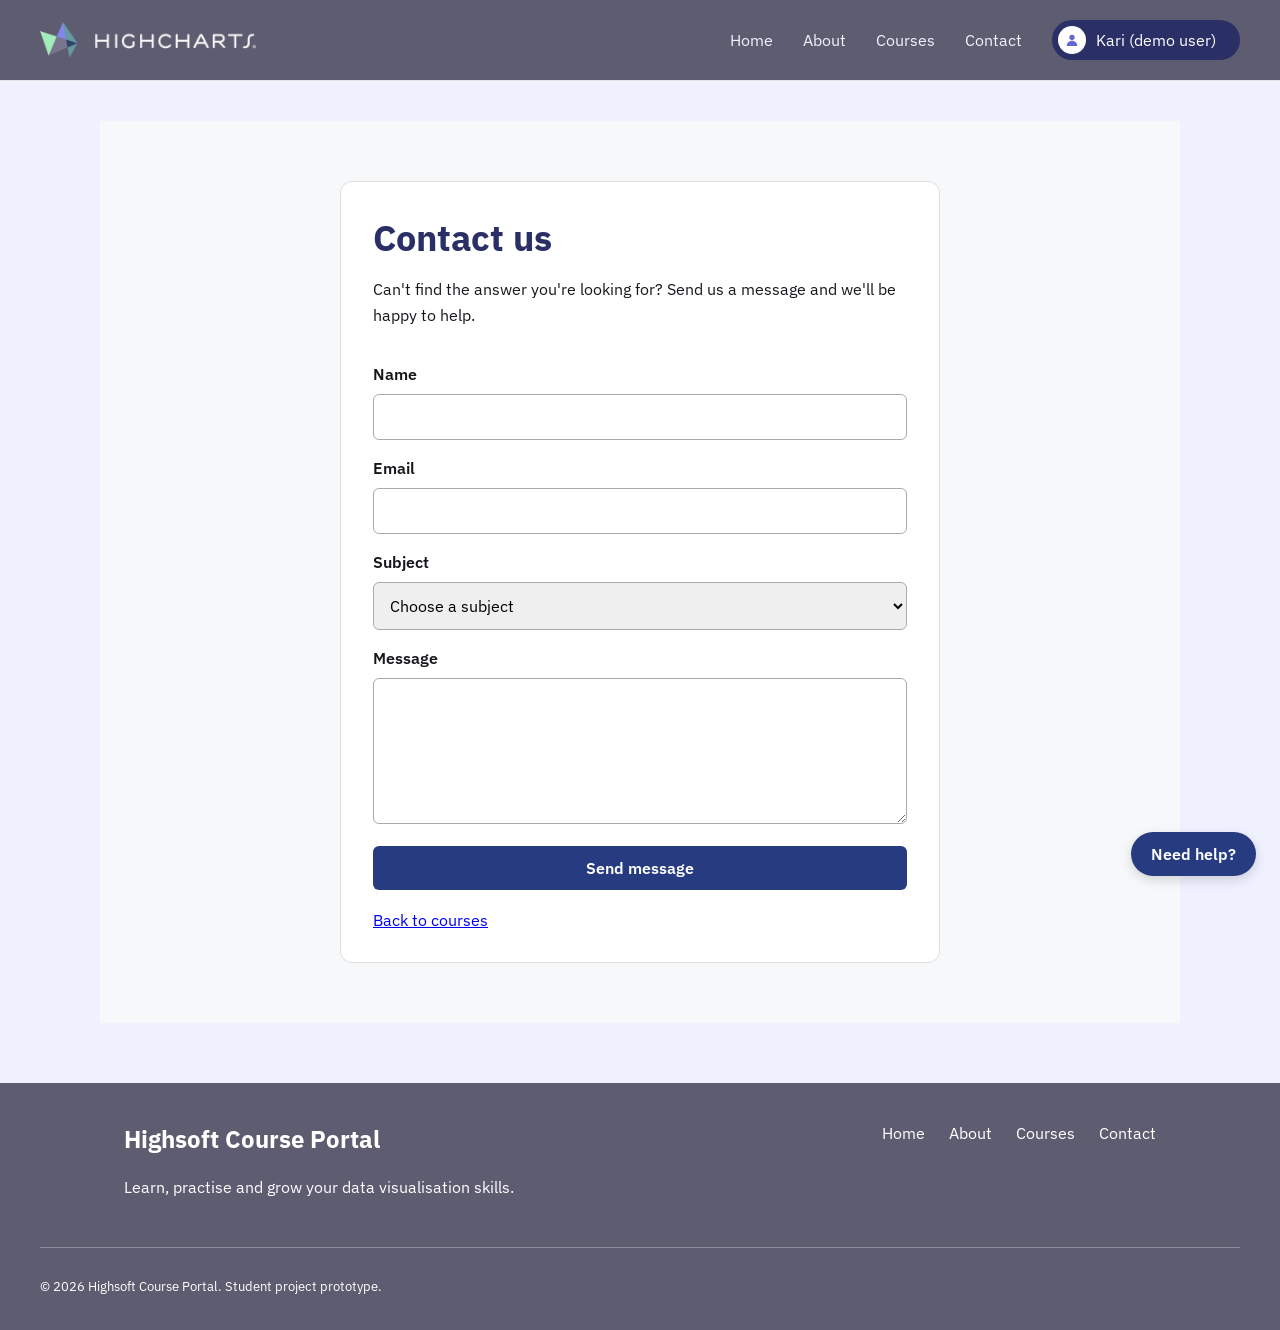
<file: frontend/contact.html>
<!DOCTYPE html>
<html lang="en">
<head>
    <meta charset="UTF-8">
    <meta name="viewport" content="width=device-width, initial-scale=1.0">
    <title>Contact Us | Highsoft Course Portal</title>
    <link rel="preconnect" href="https://fonts.googleapis.com">
<link rel="preconnect" href="https://fonts.gstatic.com" crossorigin>
<link href="https://fonts.googleapis.com/css2?family=IBM+Plex+Sans:wght@300;400;500;600;700&display=swap" rel="stylesheet">
    <link rel="stylesheet" href="css/style.css">
</head>
<body>
    <header>
<nav aria-label="Main navigation">
    <a href="index.html" class="nav-logo">
        <img src="logos/highcharts-logo-dark.png" alt="Highcharts home">
    </a>

    <ul>
        <li><a href="index.html">Home</a></li>
        <li><a href="about.html">About</a></li>
        <li><a href="courses.html">Courses</a></li>
        <li><a href="contact.html">Contact</a></li>
    </ul>

        <div class="student-nav-dropdown">
    <button type="button"
            class="login-btn student-nav-toggle"
            aria-expanded="false"
            aria-controls="student-nav-menu">
        <span class="login-icon" aria-hidden="true">
            <svg viewBox="0 0 24 24" width="16" height="16" fill="currentColor">
                <circle cx="12" cy="8" r="4"/>
                <path d="M4 21c0-4.4 3.6-8 8-8s8 3.6 8 8z"/>
            </svg>
        </span>
        <span class="demo-user-name">Kari (demo user)</span>
    </button>

    <div id="student-nav-menu" class="student-nav-menu" hidden>
        <a href="profile.html">My profile</a>
        <a href="index.html" class="demo-logout">Log out</a>
        <a href="admin.html">Switch to admin view</a>
    </div>
</div>
</nav>

    </header>

    <main class="contact-page">
        <section class="contact-container">
            <h1>Contact us</h1>
            <p>
                Can't find the answer you're looking for?
                Send us a message and we'll be happy to help.
            </p>

            <form id="contact-form">
                <label for="contact-name">Name</label>
                <input type="text" id="contact-name" name="name" required>

                <label for="contact-email">Email</label>
                <input type="email" id="contact-email" name="email" required>

                <label for="contact-subject">Subject</label>
                <select id="contact-subject" name="subject" required>
                    <option value="">Choose a subject</option>
                    <option value="course">Course question</option>
                    <option value="technical">Technical problem</option>
                    <option value="progress">Progress tracking</option>
                    <option value="other">Other</option>
                </select>

                <label for="contact-message">Message</label>
                <textarea id="contact-message" name="message" rows="6" required></textarea>

                <button type="submit">Send message</button>
            </form>

            <p id="contact-feedback" role="status" aria-live="polite"></p>

            <a href="courses.html">Back to courses</a>
        </section>
    </main>
    <footer class="site-footer">
        <div class="footer-content">
            <div class="footer-brand">
                <h2>Highsoft Course Portal</h2>
                <p>Learn, practise and grow your data visualisation skills.</p>
            </div>

            <nav class="footer-nav" aria-label="Footer navigation">
                <a href="index.html">Home</a>
                <a href="about.html">About</a>
                <a href="courses.html">Courses</a>
                <a href="contact.html">Contact</a>
            </nav>
        </div>

        <div class="footer-bottom">
            <p>&copy; 2026 Highsoft Course Portal. Student project prototype.</p>
        </div>
    </footer>

<script src="js/contact.js" defer></script>
<script src="js/student-nav.js" defer></script>
<script src="js/student-help.js" defer></script>

</body>
</html>
</file>
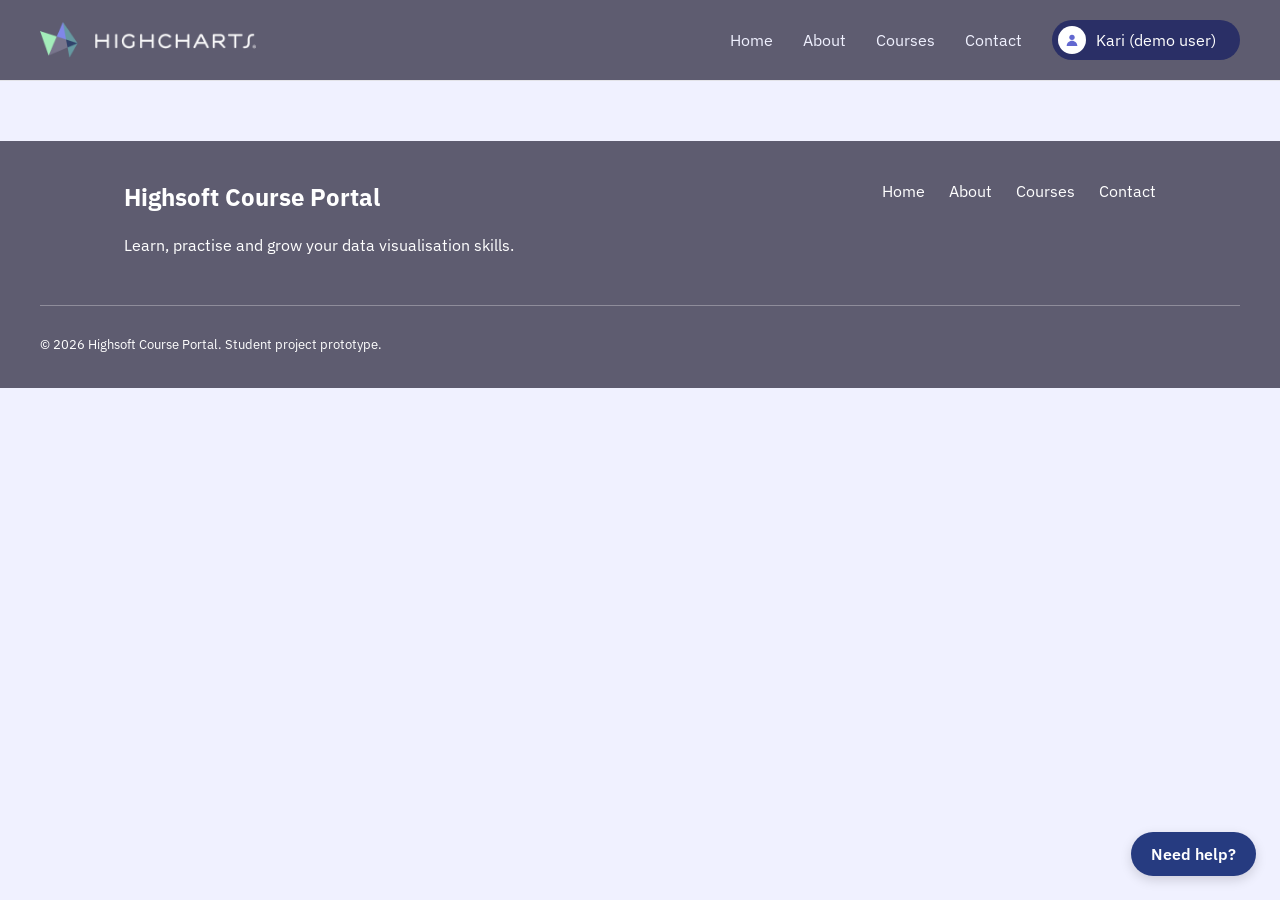
<file: frontend/course-completed.html>
<!DOCTYPE html>
<html lang="en">
<head>
    <meta charset="UTF-8">
    <meta name="viewport" content="width=device-width, initial-scale=1.0">
    <title>Course Completed | Highsoft Course Portal</title>
    <link rel="preconnect" href="https://fonts.googleapis.com">
<link rel="preconnect" href="https://fonts.gstatic.com" crossorigin>
<link href="https://fonts.googleapis.com/css2?family=IBM+Plex+Sans:wght@400;500;600;700&display=swap" rel="stylesheet">
    <link rel="stylesheet" href="css/style.css">
</head>
<body>
    <header>
    <nav aria-label="Main navigation">
        <a href="index.html" class="nav-logo">
            <img src="logos/highcharts-logo-dark.png" alt="Highcharts home">
        </a>

        <ul>
            <li><a href="index.html">Home</a></li>
            <li><a href="about.html">About</a></li>
            <li><a href="courses.html">Courses</a></li>
            <li><a href="contact.html">Contact</a></li>
        </ul>

        <div class="student-nav-dropdown">
    <button type="button"
            class="login-btn student-nav-toggle"
            aria-expanded="false"
            aria-controls="student-nav-menu">
        <span class="login-icon" aria-hidden="true">
            <svg viewBox="0 0 24 24" width="16" height="16" fill="currentColor">
                <circle cx="12" cy="8" r="4"/>
                <path d="M4 21c0-4.4 3.6-8 8-8s8 3.6 8 8z"/>
            </svg>
        </span>
        <span class="demo-user-name">Kari (demo user)</span>
    </button>

    <div id="student-nav-menu" class="student-nav-menu" hidden>
        <a href="profile.html">My profile</a>
        <a href="index.html" class="demo-logout">Log out</a>
        <a href="admin.html">Switch to admin view</a>
    </div>
</div>
    </nav>
</header>

    <main class="completion-page" id="completion-page" hidden>
        <div class="completion-content">

            <div class="completion-icon" aria-hidden="true">✓</div>

            <h1>Course completed!</h1>
            <p>You finished <strong id="completed-course-title">your course</strong></p>

            <p class="completion-confirmation">
                Your course has been added to your completed courses.
            </p>

            <div class="completion-stats">
    <div>
        <strong id="completed-lessons">—</strong>
        <span>lessons</span>
    </div>

    <div>
        <strong id="completion-time">—</strong>
        <span>estimated time</span>
    </div>

    <div>
        <strong id="overall-progress">—</strong>
        <span>overall</span>
    </div>
</div>

            <div class="completion-actions">
                <a href="profile.html" class="completion-secondary-btn">
                    View my progress
                </a>
                <a href="courses.html" class="completion-primary-btn">
                    Explore more courses
                </a>
            </div>

        </div>
    </main>
    <footer class="site-footer">
    <div class="footer-content">
        <div class="footer-brand">
            <h2>Highsoft Course Portal</h2>
            <p>Learn, practise and grow your data visualisation skills.</p>
        </div>

        <nav class="footer-nav" aria-label="Footer navigation">
            <a href="index.html">Home</a>
            <a href="about.html">About</a>
            <a href="courses.html">Courses</a>
            <a href="contact.html">Contact</a>
        </nav>
    </div>

    <div class="footer-bottom">
        <p>&copy; 2026 Highsoft Course Portal. Student project prototype.</p>
    </div>
</footer>
<script src="js/student-nav.js"></script>
<script src="js/course-completed.js"></script>
<script src="js/student-help.js" defer></script>

</body>
</html>
</file>
<file: frontend/css/style.css>
/* ============================================================
   HIGHSOFT COURSE PORTAL — STYLES
   Contents:
     1. COLORS (design tokens)
     2. BASE (reset, body, layout, text)
     3. HEADER & NAV
     4. BUTTONS
     5. SEARCH & FILTERS
     6. COURSE CARDS
     7. FOOTER
   ============================================================ */


/* ============================================================
   1. COLORS  (built on the Highcharts brand kit)
   ============================================================ */
/* ============================================================
   1. COLORS  (built on the Highcharts brand kit)
   ============================================================ */
:root {
    /* --- Surfaces --- */
    --surface-page: #F0F1FF;   /* Brand 100 — page background */
    --surface-card: #FFFFFF;   /* Neutral 0 — cards */
    --surface-band: #E1E3FF;   /* Brand 200 — bands / image box */
    --band-dark:    #918FA3;   /* Neutral 400 — dark section band (landing page) */

    /* --- Text --- */
    --ink:    #18171C;   /* Neutral 900 — body text */
    --muted:  #5E5C70;   /* Neutral 600 — muted text */
    --border: #E3E3E8;   /* Neutral 100 — borders */
    --border-strong: #ACABBA;   /* Neutral 300 — dividers */

    /* --- Purple (actions) --- */
    --brand:        #4A55C9;  /* Brand 700 — primary button */
    --brand-hover:  #3F4699;  /* Brand 800 — hover */
    --brand-soft:   #F0F1FF;  /* Brand 100 — soft fill */
    --brand-accent: #6268D0;  /* Brand 600 — links, hover, focus */
    --brand-deep:   #2A2F66;  /* Brand 900 — headings, login */

    /* --- Status (light fill + dark ink) --- */
    --success-bg:   #D1FAE5;  --success-ink:   #047857;
    --attention-bg: #FEF3C7;  --attention-ink: #B45309;
    --danger-bg:    #FEE2E2;  --danger-ink:    #B91C1C;
}

/* ============================================================
   2. BASE
   ============================================================ */

/* --- Reset --- */
* {
    box-sizing: border-box;
}

/* --- Page --- */
body {
    margin: 0;
    font-family: "IBM Plex Sans", sans-serif;
    background-color: var(--surface-page);
    color: var(--ink);
}

/* --- Main layout --- */
main {
    max-width: 1080px;
    margin: 40px auto;
    padding: 0 24px;
}

/* --- Text --- */
h1 {
    font-size: 36px;
    margin-top: 64px;
    margin-bottom: 12px;
    color: var(--brand-deep);
}

p {
    line-height: 1.6;
}

/* --- Page intro (heading + text right under it) --- */
main > h1,
main > p {
    text-align: center;
}

main > p {
    color: var(--muted);
    margin-top: 0;
}


/* --- Back link (above the page heading) --- */
.back-link {
    display: inline-flex;
    align-items: center;
    gap: 16px;
    color: var(--ink);
    text-decoration: none;
    font-size: 18px;
    font-weight: 300;
    transition: color 0.15s;
}

.back-link svg {
    width: 40px;
    height: auto;
}

.back-link:hover {
    color: var(--brand);
}

/* --- Utilities --- */
/* Hides text visually but keeps it for screen readers */
.visually-hidden {
    position: absolute;
    width: 1px;
    height: 1px;
    overflow: hidden;
    clip: rect(0 0 0 0);
    white-space: nowrap;
}


/* ============================================================
   3. HEADER & NAV
   ============================================================ */

/* --- Header bar --- */
header {
    padding: 20px 40px;
    background-color: var(--muted);
    border-bottom: 1px solid var(--border);
}

/* --- Navigation (header only, so the footer nav isn't affected) --- */
header nav {
    display: flex;
    align-items: center;
    gap: 30px;
    flex-wrap: wrap;
}

/* --- Logo --- */
.nav-logo {
    display: inline-flex;
    align-items: center;
}

.nav-logo img {
    height: clamp(28px, 4vw, 36px);   /* scales a little with screen width */
    width: auto;
}

/* --- Links --- */
header nav ul {
    display: flex;
    gap: 30px;
    list-style: none;
    margin: 0 0 0 auto;   /* auto pushes the links to the right */
    padding: 0;
}

header nav a {
    text-decoration: none;
    color: var(--brand-soft);
}

header nav a:hover {
    text-decoration: underline;
}


/* ============================================================
   4. BUTTONS
   ============================================================ */

/* --- Login button (header) --- */
.login-btn {
    display: inline-flex;
    align-items: center;
    gap: 10px;
    padding: 6px 24px 6px 6px;   /* less on the left so the icon sits close to the edge */
    background-color: var(--brand-deep);
    color: #FFFFFF;
    border-radius: 999px;        /* pill shape */
    font-weight: 600;
    text-decoration: none;
    transition: background-color 0.15s;
}

.login-btn:hover {
    background-color: var(--brand);
    text-decoration: none;       /* stops the nav-link underline */
}

/* --- Profile icon inside the login button --- */
.login-icon {
    display: inline-flex;
    align-items: center;
    justify-content: center;
    width: 28px;
    height: 28px;
    border-radius: 50%;
    background-color: #FFFFFF;
    color: var(--brand-accent);  /* icon color */
}

/* --- "View course" button (cards) --- */
.course-button {
    align-self: center;          /* centered, hugs its text */
    margin-top: auto;            /* pushes the button to the bottom of the card */
    padding: 8px 24px;
    background-color: var(--brand-accent);
    color: var(--surface-card);
    border: 1px solid var(--brand);
    border-radius: 4px;
    font-family: inherit;
    font-size: 14px;
    font-weight: 600;
    cursor: pointer;
    transition: background-color 0.15s;
}

.course-button:hover:not(:disabled) {
    background-color: var(--brand-hover);
}

/* Disabled until course pages exist ("coming soon") */
.course-button:disabled {
    cursor: not-allowed;
}


/* --- "Load more" button (below the grid) --- */
.load-more-btn {
    display: block;
    margin: 32px auto 0;         /* centered under the cards */
    width: clamp(200px, 30%, 360px);   /* 30% of the content width, but never under 200px or over 360px */
    padding: 10px 16px;
    background-color: var(--surface-card);
    color: var(--brand);
    border: 1px solid var(--brand);
    border-radius: 4px;
    font-family: inherit;
    font-size: 14px;
    font-weight: 600;
    cursor: pointer;
    transition: background-color 0.15s;
}

.load-more-btn:hover {
    background-color: var(--surface-page);
}

/* Keep it hidden when JS sets the hidden attribute */
.load-more-btn[hidden] {
    display: none;
}


/* ============================================================
   5. SEARCH & FILTERS
   ============================================================ */

/* --- Toolbar: search + filters on one row --- */
.course-toolbar {
    display: flex;
    flex-wrap: wrap;
    align-items: center;
    justify-content: center;
    gap: 16px;
    margin-top: 30px;
    padding-bottom: 24px;
    border-bottom: 1px solid var(--border-strong);
}

/* --- Search field --- */
.course-search {
    position: relative;          /* lets the icon sit inside the field */
    flex: 1 1 280px;
    max-width: 360px;
}

.search-icon {
    position: absolute;
    left: 14px;
    top: 50%;
    transform: translateY(-50%);
    width: 18px;
    height: 18px;
    color: var(--ink);
    pointer-events: none;        /* clicks go through to the input */
}

.course-search input {
    width: 100%;
    padding: 12px 16px 12px 44px;   /* extra left space for the icon */
    font-family: inherit;
    font-size: 16px;
    color: var(--ink);
    background-color: var(--surface-card);
    border: 1px solid var(--border);
    border-radius: 4px;
    transition: border-color 0.15s;
}

.course-search input:hover {
    border-color: var(--brand);
}

.course-search input:focus {
    border-color: var(--brand);
    outline: 2px solid var(--brand-soft);
    outline-offset: 1px;
}

/* --- Filter dropdowns (pill shape) --- */
.course-filters {
    display: flex;
    flex-wrap: wrap;
    gap: 12px;
}

.course-filters select,
.course-sort {
    appearance: none;            /* removes the browser's own arrow */
    field-sizing: content;       /* width follows the selected text */
    padding: 8px 36px 8px 16px;  /* extra right space for our arrow */
    font-family: inherit;
    font-size: 14px;
    font-weight: 600;
    color: var(--ink);
    background-color: var(--surface-card);
    background-image: url("data:image/svg+xml,%3Csvg xmlns='http://www.w3.org/2000/svg' viewBox='0 0 10 6'%3E%3Cpath d='M0 0h10L5 6z' fill='%2318171C'/%3E%3C/svg%3E");
    background-repeat: no-repeat;
    background-position: right 14px center;
    background-size: 10px 6px;
    border: 1px solid var(--border);
    border-radius: 999px;
    cursor: pointer;
    transition: border-color 0.15s, background-color 0.15s;
}

.course-filters select:hover,
.course-sort:hover {
    background-color: var(--surface-page);   /* same light purple as the page */
    border-color: var(--brand);
}

.course-filters select:focus,
.course-sort:focus {
    border-color: var(--brand);
    outline: 2px solid var(--brand-soft);
    outline-offset: 1px;
}

/* Keep the open dropdown list white */
.course-filters select option {
    background-color: #FFFFFF;
    color: var(--ink);
}


/* ============================================================
   6. COURSE CARDS
   ============================================================ */

/* --- Results header: heading + course count --- */
.results-header {
    margin-top: 30px;
}

.results-header h2 {
    text-align: center;
    color: var(--brand-deep);
    margin-bottom: 8px;
}

#course-count {
    color: var(--muted);
    margin: 0;
}

/* --- Results bar: course count left, sort right --- */
.results-bar {
    display: flex;
    justify-content: space-between;
    align-items: center;
    gap: 16px;
    flex-wrap: wrap;
}

/* --- Grid --- */
.course-grid {
    display: grid;
    grid-template-columns: repeat(auto-fill, minmax(280px, 1fr));  /* 3 across on wide screens, wraps on small */
    gap: 24px;
    margin-top: 24px;
}

/* --- Card --- */
.course-card {
    background-color: var(--surface-card);
    border: 1px solid var(--border);
    border-radius: 0px;
    padding: 16px;
    text-align: left;
    display: flex;
    flex-direction: column;      /* stacks content so the button can sit at the bottom */
    transition: transform 0.35s ease, box-shadow 0.35s ease, border-color 0.35s ease;
}

.course-card:hover {
    transform: translateY(-1px);                     /* barely lifts */
    box-shadow: 0 4px 12px rgba(42, 47, 102, 0.06);  
    border-color: var(--brand-accent);
}

/* --- Image placeholder (sits inside the card padding) --- */
.course-image {
    width: 100%;
    height: 200px;
    margin-bottom: 16px;
    background-color: var(--surface-band);
    display: flex;
    align-items: center;
    justify-content: center;
    color: var(--muted);
    font-size: 14px;
}

/* --- Meta row: level badge left, duration right --- */
.course-meta {
    display: flex;
    justify-content: space-between;
    align-items: center;
    margin-bottom: 12px;
}

.course-duration {
    margin: 0;
    font-size: 12px;
    color: #625c73;
    font-weight: 400;
}

/* --- Level badge (color per level) --- */
.course-level {
    display: inline-block;
    padding: 4px 24px;
    border-radius: 999px;
    font-size: 12px;
    font-weight: 600;
    background-color: var(--success-bg);
    color: var(--success-ink);
}

.level-beginner {
    background-color: var(--success-bg);
    color: var(--success-ink);
}

.level-intermediate {
    background-color: var(--attention-bg);
    color: var(--attention-ink);
}

.level-advanced {
    background-color: var(--danger-bg);
    color: var(--danger-ink);
}

/* --- Title + description --- */
.course-card h3 {
    margin: 0 0 8px;
    font-size: 18px;
}

.course-description {
    margin: 0 0 16px;
    font-size: 14px;
}


/* ============================================================
   7. FOOTER
   ============================================================ */

/* --- Footer bar --- */
.site-footer {
    background-color: var(--muted);   /* same as the header */
    color: #FFFFFF;
    padding: 40px 24px 20px;
    margin-top: 60px;
}

/* --- Top row: brand + links --- */
.footer-content {
    max-width: 1032px;   /* same width as the main content (1080 - 2 × 24 padding) */
    margin: 0 auto;
    display: flex;
    justify-content: space-between;
    align-items: flex-start;
    gap: 30px;
}

.footer-brand h2 {
    margin-top: 0;
}

.footer-brand p {
    margin-top: 8px;
}

.footer-nav {
    display: flex;
    gap: 24px;
    flex-wrap: wrap;
}

.footer-nav a {
    color: #FFFFFF;
    text-decoration: none;
}

.footer-nav a:hover {
    text-decoration: underline;
}

/* --- Bottom row: copyright --- */
.footer-bottom {
    max-width: 1200px;
    margin: 30px auto 0;
    padding-top: 16px;
    border-top: 1px solid rgba(255, 255, 255, 0.3);
    font-size: 13px;
}

/* --- Mobile --- */
@media (max-width: 600px) {
    .footer-content {
        flex-direction: column;
    }
}

/* Lesson page layout */

.lesson-page {
    max-width: 1200px;
    margin: 0 auto;
    padding: 32px 24px;
}

.lesson-layout {
    display: grid;
    grid-template-columns: 320px minmax(0, 1fr);
    gap: 32px;
    margin-top: 32px;
}

.lesson-sidebar {
    background-color: #f5f7fb;
    padding: 24px;
    border-radius: 12px;
}

.lesson-main {
    min-width: 0;
}

@media (max-width: 768px) {
    .lesson-layout {
        grid-template-columns: 1fr;
    }
}
/* Lesson sidebar links */

#lesson-navigation {
    padding-left: 20px;
}

#lesson-navigation li {
    margin-bottom: 14px;
    line-height: 1.5;
}

#lesson-navigation a {
    color: #30366f;
    text-decoration: none;
}

#lesson-navigation a:hover {
    text-decoration: underline;
}

#lesson-navigation a.active {
    font-weight: bold;
    color: #2458c6;
}

#lesson-navigation a.completed {
    color: #218052;
}
/* Lesson progress consent */

.progress-consent {
    background-color: #f5f7fb;
    border: 1px solid #dce3f0;
    border-radius: 12px;
    padding: 24px;
    margin-top: 32px;
    margin-bottom: 24px;
}

.progress-consent h2 {
    margin-top: 0;
    color: #30366f;
}

.progress-consent label {
    display: flex;
    align-items: center;
    gap: 10px;
    margin: 20px 0;
    cursor: pointer;
}

.progress-consent input[type="checkbox"] {
    width: 18px;
    height: 18px;
    accent-color: #30366f;
}

#save-consent {
    background-color: #30366f;
    color: white;
    border: none;
    border-radius: 8px;
    padding: 10px 18px;
    cursor: pointer;
    font-size: 14px;
}

#save-consent:hover {
    background-color: #2458c6;
}

#consent-message {
    margin-top: 12px;
    color: #218052;
}
/* Lesson completion section */

.lesson-completion {
    background-color: #f5f7fb;
    border: 1px solid #dce3f0;
    border-radius: 12px;
    padding: 24px;
    margin-bottom: 24px;
}

.lesson-completion h2 {
    margin-top: 0;
    color: #30366f;
}

#completion-message {
    margin: 16px 0;
}

#complete-lesson {
    background-color: #30366f;
    color: white;
    border: none;
    border-radius: 8px;
    padding: 12px 20px;
    cursor: pointer;
    font-size: 14px;
}

#complete-lesson:hover:not(:disabled) {
    background-color: #2458c6;
}

#complete-lesson:disabled {
    background-color: #dce3e9;
    color: #64748b;
    cursor: not-allowed;
}
/* Previous and Next lesson buttons */

.lesson-buttons {
    display: flex;
    justify-content: space-between;
    gap: 16px;
    margin-top: 24px;
}

.lesson-buttons button {
    background-color: #30366f;
    color: white;
    border: none;
    border-radius: 8px;
    padding: 12px 24px;
    font-size: 14px;
    cursor: pointer;
}

.lesson-buttons button:hover:not(:disabled) {
    background-color: #2458c6;
}

.lesson-buttons button:disabled {
    background-color: #dce3e9;
    color: #64748b;
    cursor: not-allowed;
}

.lesson-buttons button:focus-visible {
    outline: 3px solid #2458c6;
    outline-offset: 3px;
}
/* Lesson help section */
.lesson-help {
    margin-top: 24px;
    padding: 24px;
    background-color: #f5f7fb;
    border: 1px solid #e1e5ee;
    border-radius: 12px;
}

.lesson-help h2 {
    margin-top: 0;
    margin-bottom: 16px;
}

.lesson-help p {
    line-height: 1.6;
}

.lesson-help ul {
    padding-left: 24px;
    line-height: 1.8;
}
/* Lesson practice section */
.lesson-practice {
    margin-top: 24px;
    padding: 24px;
    background-color: #f5f7fb;
    border: 1px solid #e1e5ee;
    border-radius: 12px;
}

.lesson-practice h2 {
    margin-top: 0;
    margin-bottom: 16px;
}

.practice-options {
    display: flex;
    flex-direction: column;
    gap: 12px;
    margin: 20px 0;
}

.practice-options label {
    cursor: pointer;
}

#check-practice-answer {
    background-color: #30366f;
    color: white;
    border: none;
    border-radius: 8px;
    padding: 12px 20px;
    cursor: pointer;
    font: inherit;
}

#check-practice-answer:hover {
    background-color: #454f9c;
}

#check-practice-answer:focus-visible {
    outline: 3px solid #6478d8;
    outline-offset: 3px;
}

#practice-feedback {
    margin-bottom: 0;
    line-height: 1.6;
}

/* Course detail - top section */
.course-detail-top {
    display: flex;
    align-items: center;
    gap: 40px;
    margin-top: 32px;
}

.course-detail-image img {
    width: 350px;
    max-width: 100%;
    height: auto;
}

.course-detail-info {
    flex: 1;
}

/* Course detail title */
.course-detail-info h1 {
    margin-top: 12px;
    margin-bottom: 16px;
    text-align: left;
}

/* Course detail - level badge */
.course-detail-info #course-level {
    display: inline-block;
    background-color: var(--success-bg);
    color: var(--success-ink);
    padding: 4px 20px;
    border-radius: 999px;
    font-size: 12px;
    font-weight: 600;
    margin: 0;
}

/* Course detail - duration and lessons */
.course-detail-meta {
    display: flex;
    align-items: center;
    gap: 32px;
    margin-top: 20px;
}

.course-detail-meta p {
    margin: 0;
}

/* Course detail - learning and about sections */
.course-detail-sections {
    display: grid;
    grid-template-columns: 1fr 1fr;
    gap: 40px;
    margin-top: 40px;
}

.course-learning {
    border-right: 1px solid var(--border-strong);
    padding-right: 40px;
}

.course-detail-sections h2 {
    color: var(--brand-deep);
    margin-top: 0;
}

/* Course detail - learning outcomes */
.course-learning li {
    margin-bottom: 16px;
    line-height: 1.5;
}

/* Course detail - content section */
.course-content {
    margin-top: 48px;
}

.course-content h2 {
    text-align: center;
    color: var(--brand-deep);
    margin-bottom: 32px;
}

/* Course detail - lesson list */
#lesson-list {
    list-style: none;
    padding: 0;
    margin: 0;
}

#lesson-list li {
    background-color: var(--surface-card);
    border: 1px solid var(--border-strong);
    padding: 20px 24px;
    margin-bottom: 12px;
    border-radius: 4px;
    display: flex;
justify-content: space-between;
align-items: center;
}

/* Course detail - lesson durations */
#lesson-list li span:last-child {
    color: var(--muted);
    font-size: 14px;
    white-space: nowrap;
    margin-left: 16px;
}

/* Course detail - Start Course button */
.course-actions {
    text-align: center;
    margin-top: 40px;
}

#start-course-btn {
    background-color: var(--brand);
    color: white;
    border: none;
    border-radius: 4px;
    padding: 14px 48px;
    font-family: inherit;
    font-size: 16px;
    font-weight: 600;
    cursor: pointer;
}

#start-course-btn:hover:not(:disabled) {
    background-color: var(--brand-hover);
}

/* Course detail - short description */
#course-summary {
    color: var(--muted);
    font-size: 16px;
    line-height: 1.5;
    margin: 16px 0;
    text-align: left;
}

/* Course detail - consent section */
.course-actions {
    max-width: 500px;
    margin: 48px auto 0;
    padding: 32px;
    border: 1px dashed var(--border-strong);
    text-align: center;
}

.course-consent {
    display: flex;
    align-items: flex-start;
    gap: 12px;
    text-align: left;
    font-size: 14px;
    line-height: 1.5;
    margin-bottom: 24px;
}

.course-consent input {
    margin-top: 4px;
    accent-color: var(--brand);
}

/* Course detail - consent feedback */
#course-consent-message {
    text-align: center;
    font-size: 13px;
    color: var(--muted);
    margin: 0 0 20px;
}

/* Lesson page - horizontal progress header */
.lesson-header {
    display: flex;
    align-items: center;
    gap: 24px;
    margin-bottom: 48px;
}

.lesson-header .back-link {
    margin-right: auto;
    white-space: nowrap;
}

.lesson-header #lesson-number {
    margin: 0;
    white-space: nowrap;
    font-weight: 600;
    color: var(--brand-deep);
}

.lesson-header #lesson-progress {
    width: 280px;
    height: 8px;
}

.lesson-header #progress-percentage {
    font-weight: 600;
    color: var(--brand-deep);
    white-space: nowrap;
}

/* Lesson page - sidebar styling */
.lesson-sidebar {
    background: transparent;
    border-radius: 0;
    border-right: 1px solid var(--border-strong);
    padding: 24px 32px 24px 0;
}

/* Lesson sidebar - navigation circles */
#lesson-navigation {
    list-style: none;
    padding-left: 0;
    margin-top: 24px;
}

#lesson-navigation li {
    position: relative;
    padding-left: 24px;
    margin-bottom: 20px;
}

#lesson-navigation li::before {
    content: "";
    position: absolute;
    left: 0;
    top: 7px;
    width: 8px;
    height: 8px;
    border: 1px solid var(--brand-deep);
    border-radius: 50%;
    background-color: transparent;
}

/* Current lesson - filled circle */
#lesson-navigation li:has(a.active)::before {
    background-color: var(--brand-deep);
    border-color: var(--brand-deep);
}

/* Completed lesson - green circle with checkmark */
#lesson-navigation li:has(a.completed)::before {
    content: "✓";
    background-color: var(--success-bg);
    border-color: var(--success-ink);
    color: var(--success-ink);
    font-size: 9px;
    font-weight: bold;
    text-align: center;
    line-height: 8px;
}

/* Current lesson takes priority if also completed */
#lesson-navigation li:has(a.active)::before {
    content: "";
    background-color: var(--brand-deep);
    border-color: var(--brand-deep);
}

/* Lesson sidebar - heading divider */
.lesson-sidebar h2 {
    font-size: 13px;
    font-weight: 500;
    text-transform: uppercase;
    letter-spacing: 0.5px;
    color: var(--brand-deep);
    border-bottom: 1px solid var(--border-strong);
    padding-bottom: 24px;
    margin-bottom: 28px;
}

/* Lesson page - content headings */
.lesson-main h1 {
    font-size: 32px;
    line-height: 1.2;
    color: var(--brand-deep);
    margin-top: 0;
    margin-bottom: 24px;
}

.lesson-content h2,
.lesson-example h2 {
    font-size: 18px;
    color: var(--brand-deep);
    margin-top: 24px;
    margin-bottom: 16px;
}

.lesson-content p {
    line-height: 1.6;
    max-width: 650px;
}

/* Lesson page - compact practice section */
.lesson-practice {
    padding: 24px;
    margin-top: 24px;
    border: 1px solid var(--border-strong);
    border-radius: 8px;
}

.lesson-practice h2 {
    font-size: 18px;
    color: var(--brand-deep);
    margin-top: 0;
    margin-bottom: 16px;
}

.lesson-practice p {
    margin-bottom: 12px;
}

/* Lesson page - expandable help */
.lesson-help {
    background: transparent;
    border: none;
    padding: 0;
    margin-top: 20px;
}

.lesson-help summary {
    display: inline-block;
    cursor: pointer;
    padding: 8px 16px;
    border: 1px solid var(--border-strong);
    border-radius: 4px;
    color: var(--brand-deep);
    font-size: 14px;
    font-weight: 600;
    list-style: none;
}

.lesson-help summary:hover {
    background-color: var(--surface-card);
}

.lesson-help[open] {
    background-color: var(--surface-card);
    border: 1px solid var(--border-strong);
    border-radius: 8px;
    padding: 20px;
}

/* Hide duplicate consent section on Lesson page */
.lesson-page .progress-consent {
    display: none;
}

/* Lesson page - Practice and Notes tabs */
.lesson-tabs {
    display: flex;
    gap: 0;
    margin-top: 32px;
    border-bottom: 1px solid var(--border-strong);
}

.lesson-tab {
    background: transparent;
    border: none;
    padding: 12px 28px;
    font-family: inherit;
    font-size: 15px;
    color: var(--muted);
    cursor: pointer;
}

.lesson-tab.active {
    color: var(--brand-deep);
    font-weight: 600;
    border-bottom: 3px solid var(--brand);
}

.lesson-tab:hover {
    color: var(--brand-deep);
}

/* Align Help to the right of Practice / Notes */
.lesson-tabs {
    align-items: center;
}

.lesson-tabs .lesson-help {
    margin: 0 0 0 auto;
    padding: 0;
    border: none;
    background: transparent;
}

.lesson-tabs .lesson-help summary {
    font-size: 13px;
    padding: 8px 14px;
    white-space: nowrap;
}

/* Keep Help in place when expanded */
.lesson-tabs {
    position: relative;
}

.lesson-tabs .lesson-help {
    position: relative;
}

.lesson-tabs .lesson-help[open] {
    background: transparent;
    border: none;
    padding: 0;
}

/* Floating Help panel */
.lesson-tabs .lesson-help[open] > :not(summary) {
    position: relative;
}

/* Position expanded Help as a floating panel */
.lesson-tabs .lesson-help[open] {
    position: absolute;
    right: 0;
    top: 0;
    width: 300px;
    background-color: var(--surface-card);
    border: 1px solid var(--border-strong);
    border-radius: 8px;
    padding: 16px;
    z-index: 10;
    box-shadow: 0 4px 12px rgba(0, 0, 0, 0.08);
}

/* Lesson page - connect tabs and practice panel */
.lesson-tabs {
    margin-top: 24px;
}

.lesson-practice {
    margin-top: 0;
    border-radius: 0 0 8px 8px;
}

.lesson-notes {
    margin-top: 0;
    padding: 24px;
    border: 1px solid var(--border-strong);
    border-radius: 0 0 8px 8px;
}

/* Keep the inactive panel hidden */
.lesson-practice[hidden],
.lesson-notes[hidden] {
    display: none;
}

/* Lesson page - consistent purple buttons */
.lesson-page #check-practice-answer,
.lesson-page #complete-lesson,
.lesson-page #next-lesson,
.lesson-page #previous-lesson {
    background-color: var(--brand);
    color: white;
    border: none;
    border-radius: 4px;
}

/* Hover effect */
.lesson-page #check-practice-answer:hover:not(:disabled),
.lesson-page #complete-lesson:hover:not(:disabled),
.lesson-page #next-lesson:hover:not(:disabled),
.lesson-page #previous-lesson:hover:not(:disabled) {
    background-color: var(--brand-hover);
}

/* Disabled buttons */
.lesson-page button:disabled {
    background-color: #d9dce5;
    color: #788196;
    cursor: not-allowed;
}

/* Lesson page - Notes panel */
.lesson-notes {
    padding: 24px;
    background-color: var(--surface-card);
}

.lesson-notes h2 {
    font-size: 18px;
    color: var(--brand-deep);
    margin: 0 0 16px;
}

.lesson-notes label {
    display: block;
    margin-bottom: 12px;
    font-size: 14px;
}

#lesson-notes-input {
    display: block;
    width: 100%;
    min-height: 180px;
    padding: 16px;
    box-sizing: border-box;
    border: 1px solid var(--border-strong);
    border-radius: 4px;
    font-family: inherit;
    font-size: 15px;
    line-height: 1.5;
    resize: vertical;
}

/* Course Completed page */
.completion-page {
    min-height: 75vh;
    display: flex;
    justify-content: center;
    align-items: flex-start;
    padding: 80px 24px;
    text-align: center;
}

.completion-content {
    width: 100%;
    max-width: 600px;
}

.completion-icon {
    width: 120px;
    height: 120px;
    margin: 0 auto 24px;
    border: 7px solid #10b981;
    border-radius: 50%;
    background-color: #d1fae5;
    color: #047857;
    font-size: 72px;
    display: flex;
    justify-content: center;
    align-items: center;
}

.completion-content h1 {
    margin-bottom: 12px;
    color: var(--brand-deep);
}

.completion-confirmation {
    display: flex;
    align-items: center;
    justify-content: center;
    gap: 14px;
    width: fit-content;
    max-width: 100%;
    margin: 24px auto;
    padding: 12px 28px;
    border: 1px solid #E5AC45;
    border-radius: 999px;
    color: var(--muted);
    font-size: 14px;
}

.completion-confirmation::before {
    content: "";
    width: 14px;
    height: 14px;
    flex-shrink: 0;
    background-color: #D99A25;
    border: 1px solid #946514;
    border-radius: 50%;
}

.completion-stats {
    display: flex;
    justify-content: center;
    gap: 40px;
    margin: 32px 0 64px;
}

.completion-stats div {
    display: flex;
    flex-direction: column;
    gap: 4px;
}

.completion-stats strong {
    font-size: 24px;
    color: var(--brand-deep);
}

.completion-stats span {
    color: var(--muted);
}

.completion-actions {
    display: flex;
    justify-content: center;
    gap: 24px;
    flex-wrap: wrap;
}

.completion-primary-btn,
.completion-secondary-btn {
    padding: 12px 24px;
    border-radius: 4px;
    text-decoration: none;
    font-weight: 600;
}

.completion-primary-btn {
    background-color: var(--brand);
    color: white;
}

.completion-secondary-btn {
    border: 1px solid var(--brand);
    color: var(--brand);
}

.completion-page[hidden] {
    display: none;
}


/* =========================
   STUDENT PROFILE PAGE
   ========================= */

.profile-page {
    background-color: #f5f3ff;
    min-height: 80vh;
    padding: 48px 24px 80px;
}

.profile-container {
    max-width: 1100px;
    margin: 0 auto;
}

.profile-container > h1 {
    color: #21154a;
    font-size: 36px;
    font-weight: 700;
    margin-bottom: 32px;
}


/* Student information card */

.profile-student {
    display: flex;
    align-items: center;
    gap: 24px;
    background: #ffffff;
    border-radius: 16px;
    padding: 28px 32px;
    margin-bottom: 32px;
    box-shadow: 0 3px 12px rgba(33, 21, 74, 0.06);
}

.profile-avatar {
    width: 76px;
    height: 76px;
    border-radius: 50%;
    background: #e9e2ff;
    color: #39217a;
    display: flex;
    align-items: center;
    justify-content: center;
    font-size: 32px;
    font-weight: 700;
    flex-shrink: 0;
}

.profile-student-info h2 {
    color: #21154a;
    font-size: 22px;
    margin: 0 0 8px;
}

.profile-student-info p {
    color: #625c73;
    font-size: 14px;
    margin: 4px 0;
}

@media (max-width: 600px) {
    .profile-student {
        padding: 24px;
        gap: 16px;
    }

    .profile-avatar {
        width: 60px;
        height: 60px;
        font-size: 26px;
    }
}


/* Profile progress section */

.profile-progress {
    background: #ffffff;
    border-radius: 16px;
    padding: 32px;
    margin-bottom: 32px;
    box-shadow: 0 3px 12px rgba(33, 21, 74, 0.06);
}

.profile-progress > h2 {
    color: #21154a;
    font-size: 24px;
    margin: 0 0 28px;
}

.profile-progress-content {
    display: grid;
    grid-template-columns: 1fr 1.5fr;
    gap: 40px;
    align-items: center;
}

.profile-overall h3,
.profile-course-chart h3 {
    color: #39217a;
    font-size: 16px;
    font-weight: 600;
    margin-bottom: 20px;
}

.profile-overall {
    text-align: center;
}

#profile-overall-progress {
    font-size: 40px;
    font-weight: 700;
    color: #39217a;
}

#profile-progress-chart {
    min-height: 220px;
}

@media (max-width: 700px) {
    .profile-progress-content {
        grid-template-columns: 1fr;
        gap: 24px;
    }

    .profile-progress {
        padding: 24px;
    }
}


/* Circular overall progress indicator */

.profile-progress-circle {
    width: 170px;
    height: 170px;
    border-radius: 50%;
    margin: 0 auto;
    background: conic-gradient(
        #7655d6 0%,
        #7655d6 0%,
        #e9e2ff 0%,
        #e9e2ff 100%
    );
    display: flex;
    align-items: center;
    justify-content: center;
    position: relative;
}

.profile-progress-circle::before {
    content: "";
    position: absolute;
    inset: 16px;
    background: #ffffff;
    border-radius: 50%;
}

#profile-overall-progress {
    position: relative;
    z-index: 1;
    font-size: 36px;
    font-weight: 700;
    color: #39217a;
}


/* Profile consent controls */

.profile-consent-controls {
    margin-left: auto;
    text-align: right;
}

.profile-consent-controls p {
    font-size: 14px;
    color: #625c73;
    margin: 0 0 6px;
}

#profile-withdraw-consent {
    background: none;
    border: none;
    padding: 0;
    color: #c44b4b;
    font-family: inherit;
    font-size: 13px;
    text-decoration: underline;
    cursor: pointer;
}

#profile-withdraw-consent:hover {
    color: #922d2d;
}

@media (max-width: 600px) {
    .profile-student {
        flex-wrap: wrap;
    }

    .profile-consent-controls {
        width: 100%;
        margin-left: 0;
        text-align: left;
    }
}

.profile-progress-circle-label {
    position: relative;
    z-index: 1;
    display: flex;
    flex-direction: column;
    align-items: center;
    gap: 2px;
}

.profile-overall-caption {
    color: #625c73;
    font-size: 13px;
}


/* Profile course sections */

.profile-in-progress,
.profile-completed,
.profile-recommended {
    margin-bottom: 36px;
}

.profile-in-progress > h2,
.profile-completed > h2,
.profile-recommended > h2 {
    color: #21154a;
    font-size: 24px;
    font-weight: 700;
    margin-bottom: 20px;
}

/* Course card grid */

#profile-active-courses,
#profile-completed-courses {
    display: grid;
    grid-template-columns: repeat(2, minmax(0, 1fr));
    gap: 20px;
}

.profile-course-card {
    background: #ffffff;
    border-radius: 16px;
    padding: 24px;
    box-shadow: 0 3px 12px rgba(33, 21, 74, 0.06);
}

.profile-course-card h3 {
    color: #21154a;
    font-size: 18px;
    margin: 0 0 12px;
}

@media (max-width: 700px) {
    #profile-active-courses,
    #profile-completed-courses {
        grid-template-columns: 1fr;
    }
}


/* Profile course card details */

.profile-course-card p {
    color: #625c73;
    font-size: 14px;
    margin: 0 0 16px;
}

.profile-course-card progress {
    display: block;
    width: 100%;
    height: 10px;
    margin-bottom: 20px;
    appearance: none;
    border: none;
    border-radius: 10px;
    overflow: hidden;
    background: #e9e2ff;
}

.profile-course-card progress::-webkit-progress-bar {
    background: #e9e2ff;
    border-radius: 10px;
}

.profile-course-card progress::-webkit-progress-value {
    background: #7655d6;
    border-radius: 10px;
}

.profile-course-card progress::-moz-progress-bar {
    background: #7655d6;
    border-radius: 10px;
}

.profile-course-card a {
    display: inline-block;
    background: #7655d6;
    color: #ffffff;
    padding: 10px 20px;
    border-radius: 8px;
    font-size: 14px;
    font-weight: 600;
    text-decoration: none;
}

.profile-course-card a:hover {
    background: #5938b3;
}


/* Recommended courses */

.profile-recommended {
    border-top: 1px solid #b9b3d2;
    padding-top: 36px;
    margin-top: 48px;
}

.profile-recommended > h2 {
    text-align: center;
    margin-bottom: 32px;
}

#profile-recommended-courses {
    display: grid;
    grid-template-columns: repeat(3, minmax(0, 1fr));
    gap: 20px;
}

/* Recommended course links match Courses page buttons */
#profile-recommended-courses .course-button {
    display: inline-block;
    text-decoration: none;
    text-align: center;
}

/* Student navigation dropdown */
.student-nav-dropdown {
    position: relative;
}

.student-nav-toggle {
    cursor: pointer;
    font: inherit;
    appearance: none;
    border: none;
    outline: none;
}

.student-nav-toggle:focus-visible {
    outline: 2px solid #ffffff;
    outline-offset: 3px;
}

.student-nav-menu {
    position: absolute;
    top: calc(100% + 10px);
    right: 0;
    z-index: 1000;
    min-width: 170px;
    padding: 8px;
    background: #ffffff;
    border: 1px solid #e9e2f5;
    border-radius: 12px;
    box-shadow: 0 8px 24px rgba(40, 25, 75, 0.12);
}

.student-nav-menu[hidden] {
    display: none;
}

.student-nav-menu a,
.student-nav-disabled {
    display: block;
    padding: 11px 14px;
    border-radius: 8px;
    font-size: 14px;
    text-decoration: none;
    color: #302547;
}

.student-nav-menu a:hover,
.student-nav-menu a:focus-visible {
    background: #f0ebff;
    color: #6543c0;
}

.student-nav-disabled {
    color: #9993a5;
    cursor: not-allowed;
}


/* Floating student help button */
.student-help-button {
    position: fixed;
    bottom: 24px;
    right: 24px;
    z-index: 1000;

    padding: 12px 20px;
    border: none;
    border-radius: 24px;

    background-color: #263b80;
    color: white;
    font: inherit;
    font-weight: 600;

    cursor: pointer;
    box-shadow: 0 4px 12px rgba(0, 0, 0, 0.15);
}

.student-help-button:hover {
    background-color: #1b2d66;
}

.student-help-button:focus-visible {
    outline: 3px solid #f5b942;
    outline-offset: 3px;
}


/* Student FAQ panel */
.student-help-panel {
    position: fixed;
    bottom: 88px;
    right: 24px;
    z-index: 1000;

    width: 340px;
    max-width: calc(100vw - 48px);
    max-height: 70vh;
    overflow-y: auto;

    padding: 24px;
    background-color: white;
    color: #222;
    border: 1px solid #ddd;
    border-radius: 12px;
    box-shadow: 0 6px 24px rgba(0, 0, 0, 0.15);
}

.student-help-panel[hidden] {
    display: none;
}

.student-help-panel h2 {
    margin: 0 0 12px;
    font-size: 20px;
}

.student-help-panel h3 {
    margin: 20px 0 6px;
    font-size: 15px;
}

.student-help-panel p {
    margin: 0 0 12px;
    line-height: 1.5;
}

.student-help-panel a {
    display: inline-block;
    margin-top: 12px;
    font-weight: 600;
    text-decoration: underline;
}


/* Contact page */
.contact-page {
    min-height: 80vh;
    padding: 60px 20px;
    background-color: #f7f8fa;
}

.contact-container {
    max-width: 600px;
    margin: 0 auto;
    padding: 32px;
    background-color: white;
    border: 1px solid #ddd;
    border-radius: 12px;
}

.contact-container h1 {
    margin-top: 0;
}

.contact-container form {
    display: flex;
    flex-direction: column;
    gap: 10px;
    margin: 28px 0 20px;
}

.contact-container label {
    font-weight: 600;
    margin-top: 8px;
}

.contact-container input,
.contact-container select,
.contact-container textarea {
    width: 100%;
    padding: 12px;
    border: 1px solid #aaa;
    border-radius: 6px;
    font: inherit;
    box-sizing: border-box;
}

.contact-container input:focus-visible,
.contact-container select:focus-visible,
.contact-container textarea:focus-visible {
    outline: 2px solid #263b80;
    outline-offset: 2px;
}

.contact-container button {
    margin-top: 12px;
    padding: 12px 20px;
    background-color: #263b80;
    color: white;
    border: none;
    border-radius: 6px;
    font: inherit;
    font-weight: 600;
    cursor: pointer;
}

.contact-container button:hover {
    background-color: #1b2d66;
}

#contact-feedback:not(:empty) {
    padding: 12px;
    border: 1px solid #aaa;
    border-radius: 6px;
    margin-bottom: 20px;
}
</file>
